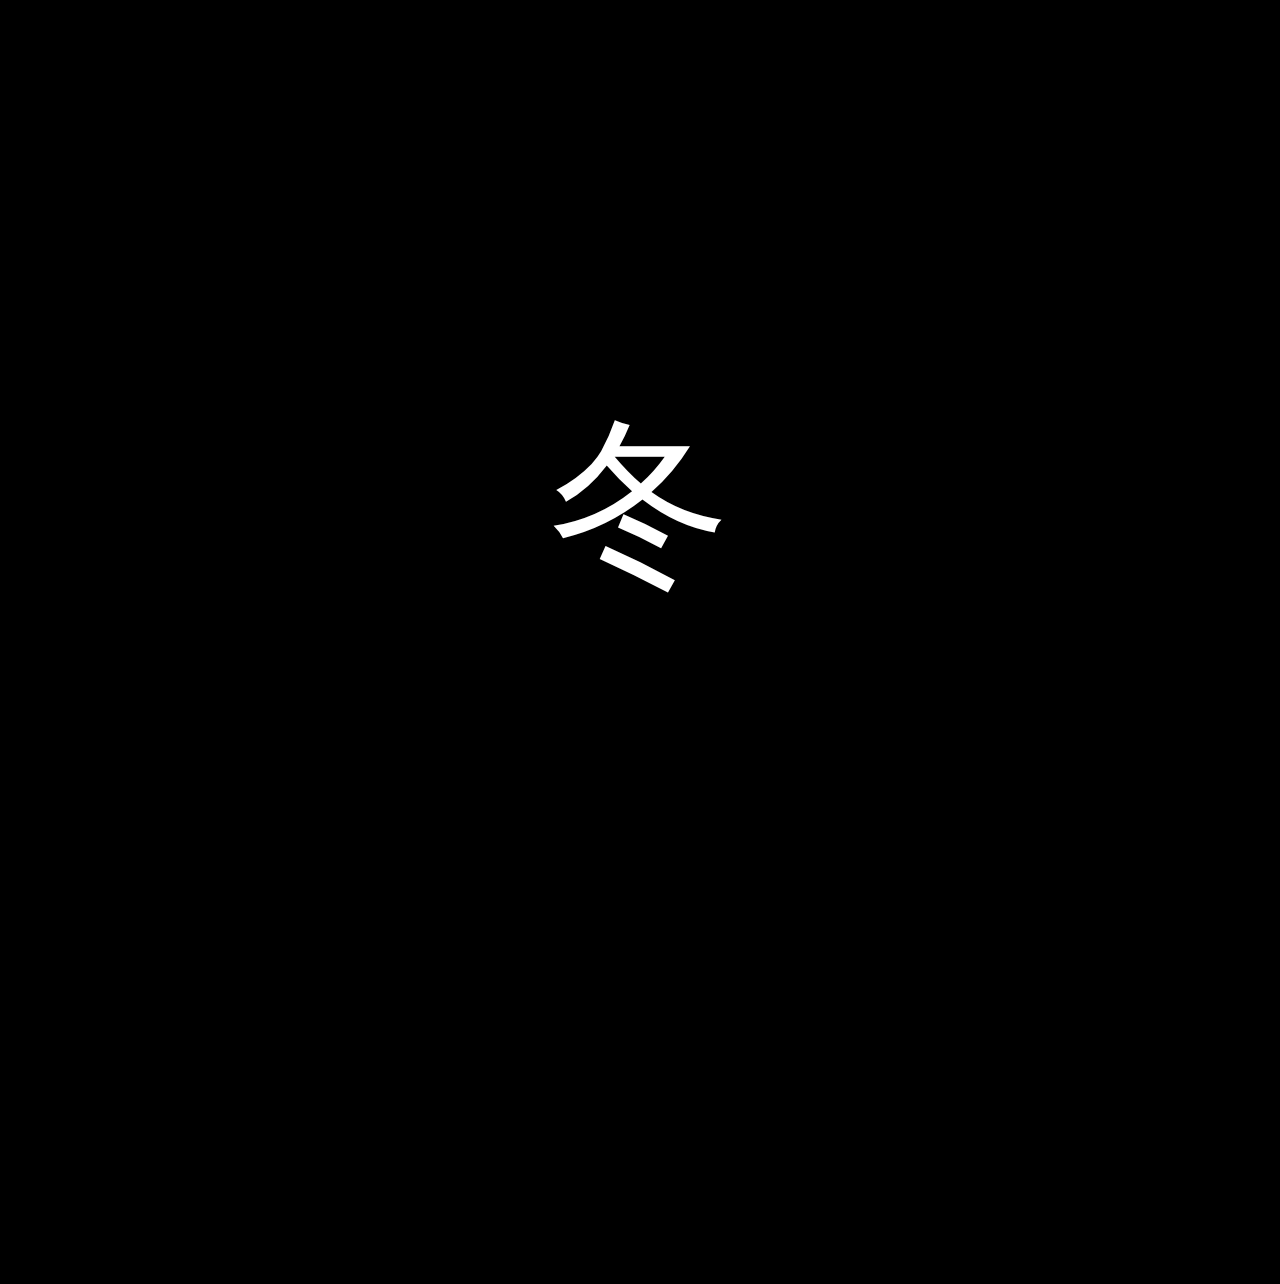
<file: 001Basics/page.html>
<!DOCTYPE html>
<html lang="en">
<head>
    <meta charset="UTF-8">
    <title>Title</title>
        <link rel="stylesheet" type="text/css" href="css/page.css"></link>
</head>
<body>
<page id="c">春</page>
<page id="x">夏</page>
<page id="q">秋</page>
<page id="d">冬</page>
</body>
</html>
</file>
<file: 001Basics/css/page.css>
html,body,page{
    height:100%;
    width:100%;
    margin: 0;
}
page{
    font-size: 180px;
    position: absolute;
    text-align: center;
    padding-top: 30%;
}
#c{
    background-color: lightgreen;
    animation: c 10s infinite;
}
#x{
    background-color: red;
    animation: x 10s infinite;
}
#q{
    background-image: url("../image/409D3B99-9E21-443B-95DD-38E6A9C9A1A1_1_105_c.jpg");
    background-size: 100% 100%;
    animation: q 10s infinite;
}
#d{
    background-color: black;
    color: white;
    animation: d 10s infinite;
}
#z{
    font-size: 36px;
    display: block;
    animation: z 10s infinite;
}
@keyframes z {
    0%{opacity: 0}
    70%{opacity: 0}
    80%{opacity: 100}
    90%{opacity: 0}
    100%{opacity: 0}
}
@keyframes c {
    0%{opacity: 0}
    20%{opacity: 100}
    40%{opacity: 0}
    100%{opacity: 0}
}
@keyframes x {
    0%{opacity: 0}
    20%{opacity: 0}
    40%{opacity: 100}
    60%{opacity: 0}
    100%{opacity: 0}
}
@keyframes q {
    0%{opacity: 0}
    40%{opacity: 0}
    60%{opacity: 100}
    80%{opacity: 0}
    100%{opacity: 0}
}
@keyframes d {
    0%{opacity: 0}
    60%{opacity: 0}
    80%{opacity: 100}
    100%{opacity: 0}
}
</file>
